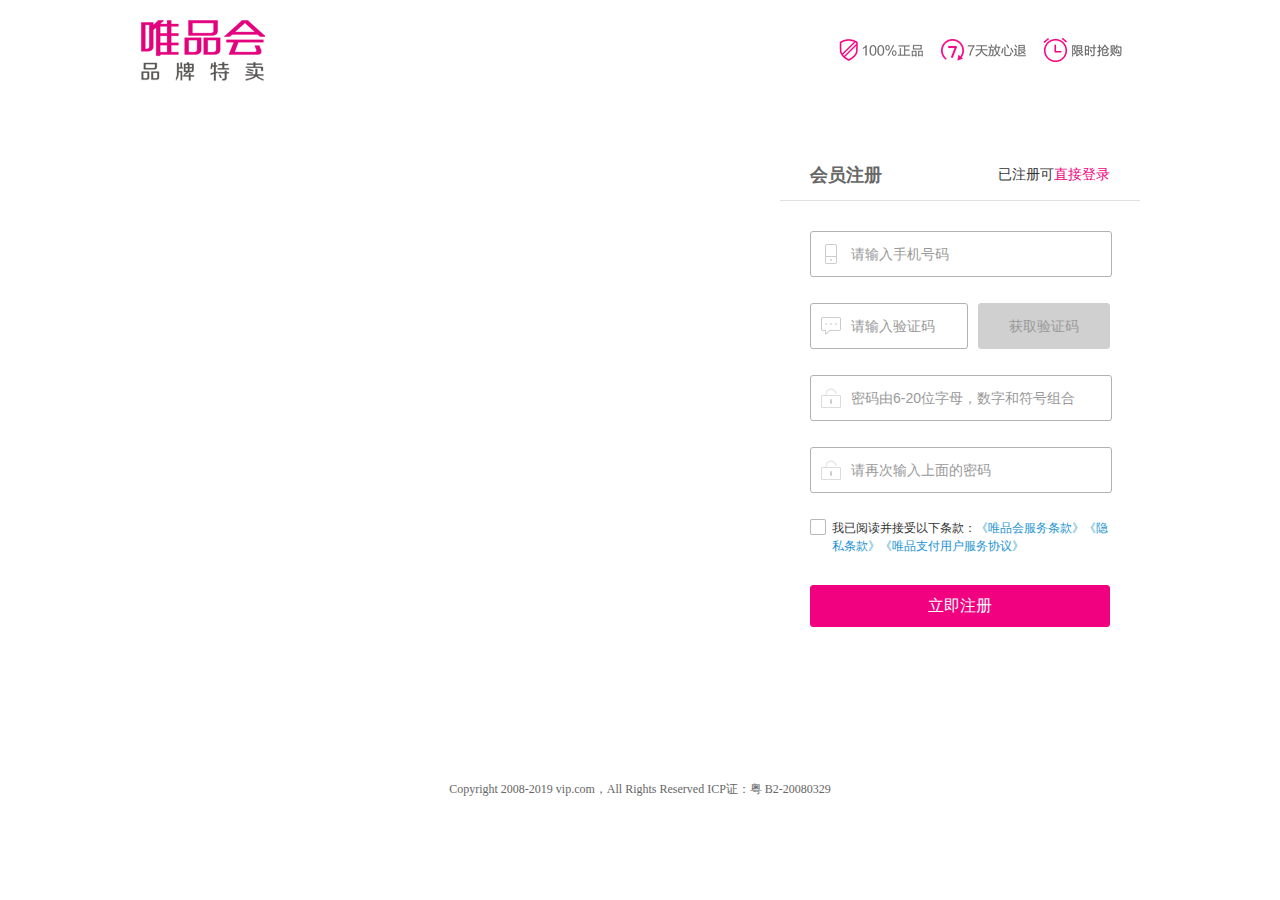
<file: xiangmu/zhuceyemian/index.html>
<!DOCTYPE html>
<html lang="zh-cmn-Hans">
<head>
    <title>唯品会网站注册</title>
<meta charset="UTF-8">
<meta http-equiv="content-type" content="text/html; charset=utf-8">
<meta http-equiv="X-UA-Compatible" content="IE=edge,chrome=1">
<meta name="renderer" content="webkit">
<!-- <link rel="dns-prefetch" href="//member-ssl.vipstatic.com"> -->
<link href="css/common-hash-a418db66.css" type="text/css" rel="stylesheet">
<link href="css/login-hash-0c50c3df.css" type="text/css" rel="stylesheet">
<script src="js/jquery-3.4.1.js"></script>
<script src="js/jquery-1.10.2-hash-33c5c148.js" type="text/javascript"></script>
<script src="js/core3.1.0-hash-d2d5c5c0.js" type="text/javascript"></script>
<script src="js/core-hash-e2377a6a.js" type="text/javascript"></script>
<script src="js/md5.js"></script>
<script type="text/javascript">
    var staticHost='https://user.vipstatic.com/passport';
    var domainHost='https://passport.vip.com';
    var imageHost='https://passport.vip.com/static';
    var ctx='';
    var abcType='';
</script>
</head>
<body class="regSingle  J-container">
<div class="c-header"
     passport_mars_sead_hover>
    <div class="c-header-inner">
        <div class="c-logo">
            <a class="c-logo-link"
               id="for-cascade-login-link"
               href="//www.vip.com">唯品会</a>
        </div>
        <div class="c-service"></div>
    </div>
</div>
    <div class="c-body  J-ads"
         data-adsid="ADSJ867S"
         data-bg="true"style="background-image: url("https://a.vpimg3.com/upload/flow/2020/01/03/115/15780229676413.jpg");">
        <div class="c-content  f-clearfix">
            <div class="c-register  f-right">
                <div class="c-register-header">
                    <div class="c-register-switch-login"
                          passport_mars_sead_hover>
                        已注册可<!--
                     --><a href="https://passport.vip.com/login?ff=125|2|1|1"
                           id="J_normal_loginlink"
                           class="u-text-highlight">直接登录</a>
                    </div>
                    <h3 class="c-register-title">会员注册</h3>
                </div>
                <div class="c-register-body">
                    <input type="hidden" name="vipc" value="" />
<div id="reg-form-wrapper">
    <div class="ui-tips-big ui-tips1 c-register-top-tips hidden">
        <i class="vipFont if-sigh">&#xe603;</i>
        <a href="javascript:;" role="button" class="close">&times;</a>
        <p class="info"><i class="vipFont if-sigh">&#xe603;</i><span class="info-msg"></span></p>
    </div>
    <form id="reg_mobile_form" action="/register" method="post" autocomplete="off" class="register-form">
        <div class="control-group  has-form-item-icon  clearfix">
            <div class="ui-form-item-group">
                <input type="text"
                       class="ui-input ipt-phone" id="J_mobile_name"
                       name="loginName"
                       placeholder="请输入手机号码"
                       passport_mars_sead_hover passport_mars_sead_input='mobileRegMobile'/>
                <span class="u-input-warning vipFont if-wrong">&#xe621;</span>
                <span class="u-input-success vipFont if-success">&#xe61e;</span>
                <span class="c-icon  c-icon-mobile  c-icon-form"></span>
            </div>
            <div class="u-input-tip"><span class="text"></span></div>
        </div>
        <div class="control-group" id="J_verify_code_mobile"></div>
        <div class="control-group  has-form-item-icon  clearfix">
            <div class="ui-form-item-group adjust-tip-icon">
                <input type="text"
                       id="J_mobile_code" class="ui-input ipt-verify-code"
                       name="pvcode"
                       placeholder="请输入验证码"
                       passport_mars_sead_hover passport_mars_sead_input='mobileRegMobileCode'/><!--
             --><a href="javascript:;"
                   role="button"
                   id="J_mobile_verifycode_btn" class="ui-btn-medium ui-btn-disable btn-verify-code"
                   passport_mars_sead_hover
                   tabIndex="-1">获取验证码</a>
                <span class="u-input-warning vipFont if-wrong">&#xe621;</span>
                <span class="u-input-success vipFont if-success">&#xe61e;</span>
                <span class="c-icon  c-icon-captcha  c-icon-form"></span>
            </div>
            <div class="u-input-tip"><span class="text"></span></div>
        </div>
        <div class="control-group  has-form-item-icon  clearfix">
            <div class="ui-form-item-group">
                <input type="password"
                       class="ui-input" id="J_mobile_pwd"
                       name="password"
                       maxlength="20"
                       placeholder="密码由6-20位字母，数字和符号组合"
                       passport_mars_sead_hover
                       passport_mars_sead_input='mobileRegPw'/>
                <span class="u-input-warning vipFont if-wrong">&#xe621;</span>
                <span class="u-input-success vipFont if-success">&#xe61e;</span>
                <span class="c-icon  c-icon-password  c-icon-form"></span>
            </div>
            <div class="u-input-tip">
                <span class="strength-indicator">
                    <span class="indicator-item-bg">
                        <span class="indicator-item"></span>
                    </span>
                    <span class="indicator-text text-weak">弱</span>
                    <span class="indicator-text text-medium">中</span>
                    <span class="indicator-text text-strong">强</span>
                </span><!--
             --><span class="text password-tip"></span>
            </div>
        </div>
        <div class="control-group  has-form-item-icon  clearfix">
            <div class="ui-form-item-group">
                <input type="password"
                       class="ui-input confirm-pwd" id="J_mobile_confirm_pwd"
                       name="confirmPassword"
                       maxlength="20"
                       placeholder="请再次输入上面的密码"
                       passport_mars_sead_hover
                       passport_mars_sead_input='mobileRegCPw'/>
                <span class="u-input-warning vipFont if-wrong">&#xe621;</span>
                <span class="u-input-success vipFont if-success">&#xe61e;</span>
                <span class="c-icon  c-icon-password  c-icon-form"></span>
            </div>
            <div class="u-input-tip"><span class="text"></span></div>
        </div>
        <div class="control-group clearfix">
            <div class="ui-form-item-group">
                <span class="ui-checkbox mr0">
                    <input type="checkbox" id="J_mobile_agree" name="agree" class="ui-checkbox-normal" value="1"><label for="J_mobile_agree" class="ui-checkbox-simulation"></label>
                </span>
                <label for="J_mobile_agree" class="u-provision-txt">我已阅读并接受以下条款：<a href="https://viva.vip.com/act/supportClause-pc?wapid=vivac_802" class="u-link" target="_blank" id="J_mobile_provision">《唯品会服务条款》</a><a href="https://viva.vip.com/act/supportPrivacy-pc?wapid=vivac_804" class="u-link" target="_blank">《隐私条款》</a><a href="https://i.vpal.com/clause.html" class="u-link" target="_blank">《唯品支付用户服务协议》</a></label>
            </div>
            <div class="u-input-tip"><span class="text"></span></div>
        </div>
        <div class="control-group mb30 clearfix">
            <a href="javascript:;" role="button" id="J_mobile_reg_button" class="ui-btn-large ui-btn-primary ui-btn-loading reg-form-btn form-submit" passport_mars_sead_hover>
                <span class="ui-btn-loading-before">立即注册</span>
                <span class="ui-btn-loading-after"><i class="ii-loading-gray-16x16"></i><span class="ui-btn-txt">处理中...</span></span>
            </a>
        </div>
    </form>
</div>
<script type="text/javascript">
    var isThirdLogin = false;
</script>
                </div>
            </div>
        </div>
	</div>
<div class="c-footer">
    <p class="c-copyright">Copyright 2008-2019 vip.com，All Rights Reserved ICP证：粤 B2-20080329</p>
</div>
<script type="text/html" id="J-dialog-guide-login">
    <h3 class="ui-dialog-tips  f-text-center">
        <span class="text">
            <span class="vipFont if-success">&#xe602;</span>注册成功！
        </span>
    </h3>
    <p>请在登录页面完成登录，即可开始愉快的购物之旅。</p>
</script>
    <script type="text/javascript">
            var errorMsg=[];
        var registerFormPageSourceType = 0;
        var registerFormMarsSeed = {
            // 手机注册
            '#J_mobile_name'            : '125|2|1|2',
            '#J_mobile_pwd'             : '125|2|1|5',
            '#J_mobile_confirm_pwd'     : '125|2|1|6',
            '#J_mobile_verifycode_btn'  : '125|2|1|7',
            '#J_mobile_code'            : '125|2|1|8',
            '#J_mobile_reg_button'      : '125|2|1|9',
            '#J_mobile_agree'           : '125|2|1|11',
            '#J_mobile_provision'       : 'ff=125|2|1|12',
            '#for-cascade-login-link'   : 'ff=125|2|1|14',
            '#mailbox_close'            : '125|2|2|16'
        };
       $(function() {
            $.Loader
                .advScript({
                    name: 'form',
                    url: '//member-ssl.vipstatic.com/js/public/passport/1/register-hash-728319ba.js'
                },{
                    name: 'mars',
                    url: '//3rd.vipstatic.com/mars/mars.js'
                },{
                    name: 'captcha',
                    url: '//captcha.vip.com/getbootstrap'
                },{
                    name: 'captchaInit',
                    def: function () {
                        if(window.VipSecureCode){
                            var initOpt = {
                                parseJSON: $.parseJSON,
                                stringifyJSON: $.stringifyJSON
                            };
                            /*global VipSecureCode*/
                            VipSecureCode.init(initOpt);
                        }
                    },
                    requires: ['captcha']
                });
        });
        window.VTM = {
            sessionUser: {
                id: $.Cookie.get('VipRUID'),
                name: $.Cookie.get('VipRNAME')
            },
            pageId: 102
        };
        (function() {
            var _script = document.createElement( "script" );
            _script.src = "https://ms.vipstatic.com/vtm/vtm_config_res/prod/vtm.js" +
                                ( window.location.href.indexOf( "preview=1" ) != -1 ? "?preview=1" : "" );
            document.body.appendChild( _script );
        } )();
    </script>
    <noscript><img src="other/n" height="1" width="1" border="0" alt="" /></noscript>
</body>
</html>
</file>
<file: xiangmu/zhuceyemian/css/common-hash-a418db66.css>
article,aside,details,figcaption,figure,footer,header,hgroup,main,nav,section,summary{display:block}blockquote,body,button,code,dd,div,dl,dt,fieldset,figure,form,h1,h2,h3,h4,h5,h6,input,legend,li,ol,p,pre,td,textarea,th,ul{margin:0;padding:0}fieldset,img{border:0 none}a,img{vertical-align:top}a{background:0 0;-webkit-tap-highlight-color:rgba(255,255,255,0)}a:active,a:hover{outline:0 none}a,a:hover{text-decoration:none}:focus{outline:0 none}address,caption,cite,code,dfn,em,optgroup,th,var{font-style:normal;font-weight:400}h1,h2,h3,h4,h5,h6{font-size:100%}abbr,acronym{border:0 none;font-variant:normal}button,input,optgroup,option,select,textarea{font-family:inherit;font-size:100%;font-style:inherit;font-weight:inherit}button,code,input,kbd,samp,select,textarea,tt{font-size:100%}li,ol,ul{list-style:none}table{border-collapse:collapse;border-spacing:0}sub,sup{font-size:100%;vertical-align:baseline}blockquote,q{quotes:none}blockquote:after,blockquote:before,q:after,q:before{content:''}button,html input[type=button],input[type=reset],input[type=submit]{-webkit-appearance:button;cursor:pointer}button[disabled],html input[disabled]{cursor:not-allowed}button{overflow:visible}em,i{font-style:normal}.f-left{float:left}.f-right{float:right}.f-clearfix{zoom:1}.f-clearfix:after,.f-clearfix:before{display:table;content:' '}.f-clearfix:after{clear:both}html .f-hide{display:none}.f-text-left{text-align:left}.f-text-right{text-align:right}.f-text-center{text-align:center}body{font:12px/1.5 tahoma,arial,Hiragino Sans GB,WenQuanYi Micro Hei,\5FAE\8F6F\96C5\9ED1,\5B8B\4F53,sans-serif;color:#333;-webkit-font-smoothing:antialiased;min-width:1000px}a{color:#333}a:hover{color:#f10180}.vipFontStrat{color:red}@font-face{font-family:vipFont;src:url(../other/vipFont.eot);src:url(../other/vipFont.eot?#iefix) format('embedded-opentype'),url(../other/vipFont.svg) format('svg'),url(../other/vipFont.woff) format('woff'),url(../other/vipFont.ttf) format('truetype');font-weight:400;font-style:normal}.vipFont{font-family:vipFont;speak:none;font-style:normal;font-weight:400;font-variant:normal;text-transform:none;font-size:16px;-webkit-font-smoothing:antialiased;-moz-osx-font-smoothing:grayscale}.if-size-30{font-size:30px}.if-size-32{font-size:32px}.if-size-48{font-size:48px}.ii-loading,.ii-loading-gray-16x16,.ii-loading-gray-24x24,.ii-loading-gray-32x32,.ii-loading-pink-16x16,.ii-loading-pink-24x24,.ii-loading-pink-32x32{display:inline-block;vertical-align:top;background-repeat:no-repeat;overflow:hidden}.ii-loading,.ii-loading-gray-16x16{width:16px;height:16px;background-image:url(../images/ui-loading-gray-16x16.gif)}.ii-loading-gray-24x24{width:24px;height:24px;background-image:url(../images/ui-loading-gray-24x24.gif)}.ii-loading-gray-32x32{width:32px;height:32px;background-image:url(../images/ui-loading-gray-32x32.gif)}.ii-loading-pink-16x16{width:16px;height:16px;background-image:url(../images/ui-loading-pink-16x16.gif)}.ii-loading-pink-24x24{width:24px;height:24px;background-image:url(../images/ui-loading-pink-24x24.gif)}.ii-loading-pink-32x32{width:32px;height:32px;background-image:url(../images/ui-loading-pink-32x32.gif)}@media only screen and (-webkit-min-device-pixel-ratio:2),only screen and (-moz-min-device-pixel-ratio:2),only screen and (-o-min-device-pixel-ratio:2/1),only screen and (min-device-pixel-ratio:2){.ii-loading,.ii-loading-gray-16x16{background-image:url(../images/ui-loading-gray-32x32.gif);background-size:16px 16px}.ii-loading-pink,.ii-loading-pink-16x16{background-image:url(../images/ui-loading-pink-32x32.gif);background-size:16px 16px}}[type=button]::-moz-focus-inner,button::-moz-focus-inner{margin:0;padding:0;border:none}a{outline:0}.ui-btn-big,.ui-btn-large,.ui-btn-medium,.ui-btn-mini,.ui-btn-nor,.ui-btn-small{display:inline-block;border-radius:3px;text-decoration:none;text-align:center;vertical-align:top;-webkit-transition:.3s;transition:.3s;cursor:pointer;*white-space:nowrap;_overflow-y:hidden}button.ui-btn-big,button.ui-btn-large,button.ui-btn-medium,button.ui-btn-mini,button.ui-btn-nor,button.ui-btn-small{overflow:visible;cursor:pointer;outline:0;*line-height:normal}.ui-btn-big:hover,.ui-btn-large:hover,.ui-btn-medium:hover,.ui-btn-mini:hover,.ui-btn-nor:hover,.ui-btn-small:hover{text-decoration:none}.ui-btn-left-icon{vertical-align:top;margin-right:6px}.ui-btn-right-icon{vertical-align:top;margin-left:6px}.ui-btn-big,.ui-btn-large{min-width:72px;_width:72px;padding:0 35px;font:18px/44px tahoma,arial,Hiragino Sans GB,WenQuanYi Micro Hei,'\5FAE\8F6F\96C5\9ED1','\5B8B\4F53',sans-serif;_line-height:48px;height:44px}button.ui-btn-big,button.ui-btn-large{height:46px}button.ui-btn-big .ui-btn-loading-after,button.ui-btn-large .ui-btn-loading-after{*margin-top:-30px}.ui-btn-big .ui-btn-loading-after,.ui-btn-large .ui-btn-loading-after{margin-top:-44px;line-height:44px;height:44px}.ui-btn-big .if-shopping-bag,.ui-btn-large .if-shopping-bag{font-size:22px}.ui-btn-big .if-card,.ui-btn-large .if-card{font-size:20px}.ui-btn-big .ii-loading,.ui-btn-big .ii-loading-gray-16x16,.ui-btn-large .ii-loading,.ui-btn-large .ii-loading-gray-16x16{margin-top:14px}.ui-btn-big .ii-loading-gray-24x24,.ui-btn-large .ii-loading-gray-24x24{margin-top:10px}.ui-btn-medium,.ui-btn-nor{min-width:60px;_width:60px;padding:0 19px;font:15px/30px tahoma,arial,Hiragino Sans GB,WenQuanYi Micro Hei,'\5FAE\8F6F\96C5\9ED1','\5B8B\4F53',sans-serif;_line-height:32px;height:30px}button.ui-btn-medium,button.ui-btn-nor{height:32px}button.ui-btn-medium .ui-btn-loading-after,button.ui-btn-nor .ui-btn-loading-after{*margin-top:-25px}.ui-btn-medium .ui-btn-loading-after,.ui-btn-nor .ui-btn-loading-after{margin-top:-30px;line-height:30px;height:30px}.ui-btn-medium .vipFont,.ui-btn-nor .vipFont{font-size:15px}.ui-btn-medium .ii-loading,.ui-btn-medium .ii-loading-gray-16x16,.ui-btn-nor .ii-loading,.ui-btn-nor .ii-loading-gray-16x16{margin-top:7px}.ui-btn-medium .ii-loading-gray-24x24,.ui-btn-nor .ii-loading-gray-24x24{margin-top:3px}.ui-btn-small{min-width:48px;_width:48px;padding:0 11px;font:12px/22px tahoma,arial,Hiragino Sans GB,WenQuanYi Micro Hei,'\5FAE\8F6F\96C5\9ED1','\5B8B\4F53',sans-serif;_line-height:24px;height:22px}button.ui-btn-small{height:24px}button.ui-btn-small .ui-btn-loading-after{*margin-top:-20px}.ui-btn-small .ui-btn-loading-after{margin-top:-22px;line-height:22px;height:22px}.ui-btn-small .ii-loading,.ui-btn-small .ii-loading-gray-16x16{margin-top:3px}.ui-btn-mini{min-width:24px;_width:24px;padding:0 5px;font:12px/20px tahoma,arial,Hiragino Sans GB,WenQuanYi Micro Hei,'\5FAE\8F6F\96C5\9ED1','\5B8B\4F53',sans-serif;_line-height:22px;height:20px}button.ui-btn-mini{height:22px}.ui-btn-mini .ui-btn-loading-after{margin-top:-20px;line-height:20px;height:20px}.ui-btn-mini .ii-loading,.ui-btn-mini .ii-loading-gray-16x16{margin-top:2px}.ui-btn-primary,.ui-btn1{background-color:#f10180;border:1px solid #f10180}.ui-btn-primary,.ui-btn-primary:active,.ui-btn-primary:hover,.ui-btn1,.ui-btn1:active,.ui-btn1:hover{color:#fff}.ui-btn-primary:hover,.ui-btn1:hover{background-color:#f43499;border-color:#f43499}.ui-btn-primary:active,.ui-btn1:active{background-color:#d80173;border-color:#d80173}.ui-btn-secondary,.ui-btn2{background-color:#fcedf2;border:1px solid #ffbee0}.ui-btn-secondary,.ui-btn-secondary:active,.ui-btn-secondary:hover,.ui-btn2,.ui-btn2:active,.ui-btn2:hover{color:#e00078}.ui-btn-secondary:hover,.ui-btn2:hover{background-color:#fbf5f7}.ui-btn-secondary:active,.ui-btn2:active{background-color:#fcdee8}.ui-btn-default,.ui-btn3{background-color:#fafafa;border:1px solid #c2c2c2}.ui-btn-default,.ui-btn-default:active,.ui-btn-default:hover,.ui-btn3,.ui-btn3:active,.ui-btn3:hover{color:#333}.ui-btn-default:hover,.ui-btn3:hover{background-color:#fff}.ui-btn-default:active,.ui-btn3:active{background-color:#f0f0f0}.ui-btn-home{background-color:#e9ae46;border:1px solid #e9ae46}.ui-btn-home,.ui-btn-home:active,.ui-btn-home:hover{color:#fff}.ui-btn-home:hover{background-color:#f2ba55;border-color:#f2ba55}.ui-btn-home:active{background-color:#e0a63d;border-color:#e0a63d}.ui-btn-beauty{background-color:#eb437a;border:1px solid #eb437a}.ui-btn-beauty,.ui-btn-beauty:active,.ui-btn-beauty:hover{color:#fff}.ui-btn-beauty:hover{background-color:#f45293;border-color:#f45293}.ui-btn-beauty:active{background-color:#d42d6d;border-color:#d42d6d}.ui-btn-kid{background-color:#32c7c0;border:1px solid #32c7c0}.ui-btn-kid,.ui-btn-kid:active,.ui-btn-kid:hover{color:#fff}.ui-btn-kid:hover{background-color:#42cdc7;border-color:#42cdc7}.ui-btn-kid:active{background-color:#28bcb3;border-color:#28bcb3}.ui-btn-float{background-color:#4c4c4c;background:rgba(0,0,0,.7);filter:progid:DXImageTransform.Microsoft.gradient(startcolorstr=#b2000000, endcolorstr=#b2000000)}.ui-btn-float,.ui-btn-float:active,.ui-btn-float:hover{color:#fff}.ui-btn-float:hover{background-color:#191919;background:rgba(0,0,0,.9);filter:progid:DXImageTransform.Microsoft.gradient(startcolorstr=#e5000000, endcolorstr=#e5000000)}.ui-btn-float:active{background:#000;-webkit-filter:none;filter:none}:root .ui-btn-float,:root .ui-btn-float:hover{-webkit-filter:none;filter:none}.ui-btn-disable,.ui-btn-disable:active,.ui-btn-disable:hover,.z-ui-btn-loading,.z-ui-btn-loading:active,.z-ui-btn-loading:hover{border:1px solid #d0d0d0;color:#999;background:#d0d0d0;cursor:not-allowed}.ui-btn-loading,button.ui-btn-loading{padding:0;overflow:hidden}.z-ui-btn-loading{-webkit-transition:none;transition:none}.z-ui-btn-loading .ui-btn-loading-before{-webkit-animation:ani-ui-loading-hide .6s;animation:ani-ui-loading-hide .6s}.z-ui-btn-loading .ui-btn-loading-after{position:relative;display:block;-webkit-animation:ani-ui-loading-show .8s;animation:ani-ui-loading-show .8s}.ui-btn-loading-before{display:inline-block}.ui-btn-loading-after{display:none;background-color:#d0d0d0}.ui-btn-txt{display:inline-block;vertical-align:top;margin-left:6px}.ui-btn-fav{display:inline-block;width:66px;line-height:22px;_line-height:25px;height:22px;border-radius:11px;font-size:12px;background-color:#f2f2f2;text-align:center;overflow:hidden;-webkit-transform:translateZ(0);transform:translateZ(0);vertical-align:top}.ui-btn-fav a{-webkit-transition:.3s;transition:.3s}.ui-btn-fav a .vipFont{font-size:13px;margin-right:4px;vertical-align:1px}.ui-btn-fav-like{display:block;color:#f32b80}.ui-btn-fav-like:hover{background-color:#f32b80;color:#fff}.ui-btn-fav-cancel{display:none}.ui-btn-fav-cancel span{color:#f32b80;display:block}.z-fav-liked-leave .ui-btn-fav-cancel:hover{_zoom:1}.z-fav-liked-leave .ui-btn-fav-cancel:hover .liked{display:none}.z-fav-liked .ui-btn-fav-like{display:none}.z-fav-liked .ui-btn-fav-cancel{display:block}.ui-btn-fav-simple{display:inline-block;position:relative;width:16px;height:16px;line-height:1;_overflow:hidden;vertical-align:top}.ui-btn-fav-simple .icon{display:none;font-size:15px;cursor:pointer;vertical-align:top}.ui-btn-fav-simple .ui-icon-like{display:inline-block;color:#f785c2}.ui-btn-fav-simple .ui-icon-like:hover{color:#f10280;-webkit-animation:ani-ui-fav-simple-hover 1.5s infinite;animation:ani-ui-fav-simple-hover 1.5s infinite}.ui-btn-fav-simple:hover{_overflow:visible;color:#333}.ui-btn-fav-simple:hover .ui-fav-tips-wrap{display:block}.ui-btn-fav-simple:hover .ui-fav-tips-wrap .like{display:block}.ui-fav-tips-wrap{position:absolute;display:none;left:50%;top:13px;*top:21px}.ui-fav-tips-wrap .ui-tooltips{position:relative;_width:80px;_text-align:center;left:-50%;white-space:nowrap;visibility:visible;opacity:1}.ui-fav-tips-wrap .ui-tooltips .text{display:none}.z-fav-simple-liked .ui-icon-like{display:none}.z-fav-simple-liked .ui-icon-liked{color:#f10180;display:inline-block}.z-fav-simple-liked .ui-icon-liked:hover{-webkit-animation:ani-ui-fav-simple-hover 1.5s infinite;animation:ani-ui-fav-simple-hover 1.5s infinite}.z-fav-simple-liked:hover .ui-tooltips .text{display:none}.z-fav-simple-liked:hover .ui-tooltips .liked{display:block}.z-fav-simple-liked-leave .ui-icon-liked:hover{-webkit-animation:ani-ui-fav-simple-cancel .2s infinite;animation:ani-ui-fav-simple-cancel .2s infinite}.z-fav-simple-liked-leave:hover .ui-tooltips .text{display:none}.z-fav-simple-liked-leave:hover .ui-tooltips .cancel{display:block}.z-fav-simple-cancel-leave:hover .ui-tooltips .text{display:none}.z-fav-simple-cancel-leave:hover .ui-tooltips .canceled{display:block}.ani-like-FadeIn .icon{-webkit-animation:ani-ui-fav-simple-fadeIn 1s!important;animation:ani-ui-fav-simple-fadeIn 1s!important}.ani-like-FadeOut .icon{-webkit-animation:ani-ui-fav-simple-fadeout 1s!important;animation:ani-ui-fav-simple-fadeout 1s!important}@-webkit-keyframes ani-ui-loading-show{0%{-webkit-transform:translate(0,-100%);transform:translate(0,-100%)}100%{-webkit-transform:translate(0,0);transform:translate(0,0)}}@keyframes ani-ui-loading-show{0%{-webkit-transform:translate(0,-100%);transform:translate(0,-100%)}100%{-webkit-transform:translate(0,0);transform:translate(0,0)}}@-webkit-keyframes ani-ui-loading-hide{0%{-webkit-transform:translate(0,0);transform:translate(0,0)}100%{-webkit-transform:translate(0,100%);transform:translate(0,100%)}}@keyframes ani-ui-loading-hide{0%{-webkit-transform:translate(0,0);transform:translate(0,0)}100%{-webkit-transform:translate(0,100%);transform:translate(0,100%)}}@-webkit-keyframes ani-ui-fav-simple-hover{25%,75%{-webkit-transform:scale(1.1);transform:scale(1.1)}50%{-webkit-transform:scale(.9);transform:scale(.9)}}@keyframes ani-ui-fav-simple-hover{25%,75%{-webkit-transform:scale(1.1);transform:scale(1.1)}50%{-webkit-transform:scale(.9);transform:scale(.9)}}@-webkit-keyframes ani-ui-fav-simple-fadeIn{0%{-webkit-transform:scale(2);transform:scale(2);opacity:0;filter:alpha(opacity=0)}100%{-webkit-transform:scale(1);transform:scale(1);opacity:1;filter:alpha(opacity=100)}}@keyframes ani-ui-fav-simple-fadeIn{0%{-webkit-transform:scale(2);transform:scale(2);opacity:0;filter:alpha(opacity=0)}100%{-webkit-transform:scale(1);transform:scale(1);opacity:1;filter:alpha(opacity=100)}}@-webkit-keyframes ani-ui-fav-simple-fadeout{100%{-webkit-transform:scale(2);transform:scale(2);opacity:0;filter:alpha(opacity=0)}}@keyframes ani-ui-fav-simple-fadeout{100%{-webkit-transform:scale(2);transform:scale(2);opacity:0;filter:alpha(opacity=0)}}@-webkit-keyframes ani-ui-fav-simple-cancel{25%{-webkit-transform:rotate(7deg);transform:rotate(7deg)}75%{-webkit-transform:rotate(-7deg);transform:rotate(-7deg)}}@keyframes ani-ui-fav-simple-cancel{25%{-webkit-transform:rotate(7deg);transform:rotate(7deg)}75%{-webkit-transform:rotate(-7deg);transform:rotate(-7deg)}}.ui-tips-big .close,.ui-tips-nor .close{position:absolute;right:0;top:0;padding:3px 6px;font:14px/1 arial}.ui-tips-big .close,.ui-tips-big .close:hover,.ui-tips-nor .close,.ui-tips-nor .close:hover{color:#a6a5a5;text-decoration:none}.ui-tips-big{position:relative;padding:4px 0 4px 40px;border-radius:2px;zoom:1;font-family:tahoma,arial,Hiragino Sans GB,WenQuanYi Micro Hei,'\5FAE\8F6F\96C5\9ED1','\5B8B\4F53',sans-serif}.ui-tips-big .title{line-height:24px;font-size:16px;color:#424141;font-weight:400}.ui-tips-big .info{line-height:20px;font-size:12px;color:#2a2a2a}.ui-tips-big i{position:absolute;left:14px;top:9px;line-height:1}.ui-tips-nor{position:relative;padding-left:15px;line-height:30px;border-radius:2px;zoom:1;font-family:tahoma,arial,Hiragino Sans GB,WenQuanYi Micro Hei,'\5FAE\8F6F\96C5\9ED1','\5B8B\4F53',sans-serif}.ui-tips-nor .info{font-size:14px;color:#2a2a2a}.ui-tips-nor i{margin-right:13px;vertical-align:top}.ui-tips1{background-color:#fffbf3;border:1px solid #f8dcb0}.if-sigh{color:#f9a123}.ui-tips2{background-color:#dff1f8;border:1px solid #b4e1f3}.if-info{color:#249fdf}.ui-tips3{background-color:#dff2d9;border:1px solid #c1e0af}.if-success,.if-sucess{color:#47b85c}.ui-tips4{background-color:#f4e5e5;border:1px solid #ebced0}.if-wrong{color:#f64a4a}.if-query{color:#2689f8}.ui-tips-pop .bottom,.ui-tips-pop .bottom1{left:50%;margin-left:-7px}.ui-tips-pop .top,.ui-tips-pop .top1{left:50%;margin-left:-7px}.ui-tips-pop .left,.ui-tips-pop .left1{top:50%;margin-top:-7px}.ui-tips-pop .right,.ui-tips-pop .right1{top:50%;margin-top:-7px}.ui-tips-pop,.ui-tooltips{position:absolute;max-width:800px;border:1px solid #dbdada;border-radius:2px;box-shadow:0 0 3px rgba(0,0,0,.1);font:12px/18px tahoma,arial,Hiragino Sans GB,WenQuanYi Micro Hei,'\5FAE\8F6F\96C5\9ED1','\5B8B\4F53',sans-serif;color:#4d4d4d;z-index:50}.ui-tips-pop .arrow,.ui-tooltips .arrow{position:absolute;width:14px;text-align:left;height:14px;*overflow:hidden;font:400 12px/14px \5B8B\4F53,Hiragino Sans GB;_line-height:16px;color:#fff}.ui-tips-pop .bottom{color:#dbdada;bottom:-6px;text-shadow:0 0 4px rgba(0,0,0,.15)}:root .ui-tips-pop .bottom{bottom:-7px \9}.ui-tips-pop .bottom1{bottom:-5px}:root .ui-tips-pop .bottom1{bottom:-6px \9}.ui-tips-pop .top{color:#dbdada;top:-5px;text-shadow:0 0 4px rgba(0,0,0,.15)}:root .ui-tips-pop .top{top:-4px \9}.ui-tips-pop .top1{top:-4px}:root .ui-tips-pop .top1{top:-3px \9}.ui-tips-pop .left{color:#dbdada;left:-4px;text-shadow:0 0 4px rgba(0,0,0,.15)}.ui-tips-pop .left1{left:-3px}.ui-tips-pop .right{color:#dbdada;right:-7px;text-shadow:0 0 4px rgba(0,0,0,.15)}.ui-tips-pop .right1{right:-6px}.ui-tips-pop .close{float:right;padding:3px 6px;font:14px/1 arial}.ui-tips-pop .close,.ui-tips-pop .close:hover{color:#a6a5a5;text-decoration:none}.ui-tips-pop .cnt{position:relative;background-color:#fff;padding:7px 15px;*zoom:1;*display:inline}.ui-tooltips-top-arrow,.ui-tooltips-top-left-arrow,.ui-tooltips-top-right-arrow{-webkit-transform:translateY(10px);-ms-transform:translateY(10px);transform:translateY(10px)}.ui-tooltips-top-arrow .ui-tooltips-arrow,.ui-tooltips-top-left-arrow .ui-tooltips-arrow,.ui-tooltips-top-right-arrow .ui-tooltips-arrow{left:0;top:-11px;width:100%;height:10px}.ui-tooltips-top-arrow .arrow,.ui-tooltips-top-left-arrow .arrow,.ui-tooltips-top-right-arrow .arrow{margin-left:-7px;bottom:-11px}.ui-tooltips-top-arrow .arrow-out,.ui-tooltips-top-left-arrow .arrow-out,.ui-tooltips-top-right-arrow .arrow-out{margin-left:-7px;bottom:-10px}.ui-tooltips-right-arrow,.ui-tooltips-right-bottom-arrow,.ui-tooltips-right-top-arrow{-webkit-transform:translateX(-10px);-ms-transform:translateX(-10px);transform:translateX(-10px)}.ui-tooltips-right-arrow .ui-tooltips-arrow,.ui-tooltips-right-bottom-arrow .ui-tooltips-arrow,.ui-tooltips-right-top-arrow .ui-tooltips-arrow{top:0;right:-11px;width:10px;height:100%}.ui-tooltips-right-arrow .arrow,.ui-tooltips-right-bottom-arrow .arrow,.ui-tooltips-right-top-arrow .arrow{margin-top:-7px;left:-9px}.ui-tooltips-right-arrow .arrow-out,.ui-tooltips-right-bottom-arrow .arrow-out,.ui-tooltips-right-top-arrow .arrow-out{margin-top:-7px;left:-8px}.ui-tooltips-bottom-arrow,.ui-tooltips-bottom-left-arrow,.ui-tooltips-bottom-right-arrow{-webkit-transform:translateY(-10px);-ms-transform:translateY(-10px);transform:translateY(-10px)}.ui-tooltips-bottom-arrow .ui-tooltips-arrow,.ui-tooltips-bottom-left-arrow .ui-tooltips-arrow,.ui-tooltips-bottom-right-arrow .ui-tooltips-arrow{left:0;bottom:-11px;width:100%;height:10px}.ui-tooltips-bottom-arrow .arrow,.ui-tooltips-bottom-left-arrow .arrow,.ui-tooltips-bottom-right-arrow .arrow{margin-left:-7px;top:-10px}:root .ui-tooltips-bottom-arrow .arrow,:root .ui-tooltips-bottom-left-arrow .arrow,:root .ui-tooltips-bottom-right-arrow .arrow{top:-9px\9}.ui-tooltips-bottom-arrow .arrow-out,.ui-tooltips-bottom-left-arrow .arrow-out,.ui-tooltips-bottom-right-arrow .arrow-out{margin-left:-7px;top:-9px}:root .ui-tooltips-bottom-arrow .arrow-out,:root .ui-tooltips-bottom-left-arrow .arrow-out,:root .ui-tooltips-bottom-right-arrow .arrow-out{top:-8px\9}.ui-tooltips-left-arrow,.ui-tooltips-left-bottom-arrow,.ui-tooltips-left-top-arrow{-webkit-transform:translateX(10px);-ms-transform:translateX(10px);transform:translateX(10px)}.ui-tooltips-left-arrow .ui-tooltips-arrow,.ui-tooltips-left-bottom-arrow .ui-tooltips-arrow,.ui-tooltips-left-top-arrow .ui-tooltips-arrow{top:0;left:-11px;width:10px;height:100%}.ui-tooltips-left-arrow .arrow,.ui-tooltips-left-bottom-arrow .arrow,.ui-tooltips-left-top-arrow .arrow{margin-top:-7px;right:-12px}.ui-tooltips-left-arrow .arrow-out,.ui-tooltips-left-bottom-arrow .arrow-out,.ui-tooltips-left-top-arrow .arrow-out{margin-top:-7px;right:-11px}.ui-tooltips{visibility:hidden;opacity:0;-webkit-transition:-webkit-transform ease-out .15s,opacity ease-out .15s;transition:transform ease-out .15s,opacity ease-out .15s}.ui-tooltips-close{position:absolute;z-index:10;right:6px;top:6px;font-size:10px;width:16px;line-height:16px;text-align:center;color:#999}@media screen and (-webkit-min-device-pixel-ratio:0){.ui-tooltips-close{-webkit-transform:scale(.83);-ms-transform:scale(.83);transform:scale(.83);-webkit-transform-origin:right top;-ms-transform-origin:right top;transform-origin:right top}}.ui-tooltips-close:hover{color:#666}.ui-tooltips-content{position:relative;background-color:#fff;padding:6px 15px}.ui-tooltips-msg{padding-left:26px}.ui-tooltips-msg .vipFont{display:inline-block;width:26px;margin-left:-26px;text-align:left;vertical-align:top}.ui-tooltips-handle .ui-tooltips-content{padding:20px 25px}.ui-tooltips-command{margin-top:12px;text-align:center;_padding-left:10px}.ui-tooltips-command a,.ui-tooltips-command button{margin:0 5px;_margin:0 10px 0 0}.ui-tooltips-arrow{position:absolute}.ui-tooltips-arrow .arrow-out{color:#dbdada;text-shadow:0 0 4px rgba(0,0,0,.15)}.ui-tooltips-top-arrow .arrow,.ui-tooltips-top-arrow .arrow-out{left:50%}.ui-tooltips-top-left-arrow .arrow,.ui-tooltips-top-left-arrow .arrow-out{left:25%}.ui-tooltips-top-right-arrow .arrow,.ui-tooltips-top-right-arrow .arrow-out{left:75%}.ui-tooltips-right-arrow .arrow,.ui-tooltips-right-arrow .arrow-out{top:50%}.ui-tooltips-right-top-arrow .arrow,.ui-tooltips-right-top-arrow .arrow-out{top:25%}.ui-tooltips-right-bottom-arrow .arrow,.ui-tooltips-right-bottom-arrow .arrow-out{top:75%}.ui-tooltips-bottom-arrow .arrow,.ui-tooltips-bottom-arrow .arrow-out{left:50%}.ui-tooltips-bottom-left-arrow .arrow,.ui-tooltips-bottom-left-arrow .arrow-out{left:25%}.ui-tooltips-bottom-right-arrow .arrow,.ui-tooltips-bottom-right-arrow .arrow-out{left:75%}.ui-tooltips-left-arrow .arrow,.ui-tooltips-left-arrow .arrow-out{top:50%}.ui-tooltips-left-top-arrow .arrow,.ui-tooltips-left-top-arrow .arrow-out{top:25%}.ui-tooltips-left-bottom-arrow .arrow,.ui-tooltips-left-bottom-arrow .arrow-out{top:75%}.ui-tooltips-warning{border-color:#f8dbb1;box-shadow:none}.ui-tooltips-warning .ui-tooltips-content{background-color:#fffaf3}.ui-tooltips-warning .arrow{text-shadow:none;color:#fffaf3}.ui-tooltips-warning .arrow-out{color:#f8dbb1}.ui-tooltips-info{border-color:#91daf2;box-shadow:none}.ui-tooltips-info .ui-tooltips-content{background-color:#e7f9ff}.ui-tooltips-info .arrow{text-shadow:none;color:#e7f9ff}.ui-tooltips-info .arrow-out{color:#91daf2}.z-ui-tooltips-in,.z-ui-tooltips-in .ui-tooltips{visibility:visible;-webkit-transform:translate(0,0);-ms-transform:translate(0,0);transform:translate(0,0);opacity:1;-webkit-transition-duration:.25s;transition-duration:.25s}.z-ui-tooltips-out{opacity:0}.z-ui-tooltips-out .ui-tooltips{visibility:hidden;opacity:0}:root .z-ui-tooltips-out .ui-tooltips{visibility:visible}.ui-paging{font:12px/32px tahoma,arial,Hiragino Sans GB,WenQuanYi Micro Hei,'\5FAE\8F6F\96C5\9ED1','\5B8B\4F53',sans-serif;_zoom:1}.ui-paging .total{display:inline-block;font-size:14px;color:#424141;padding-right:8px}.ui-paging .focus{color:#e0468d;font-style:normal}.ui-paging .ellipsis{margin-left:12px;margin-right:13px}.ui-paging a{display:inline-block;min-width:18px;_width:18px;padding:0 6px;line-height:30px;border:1px solid #b8b8b8;background-color:#fff;margin-left:2px;margin-right:3px;border-radius:2px;color:#848585;white-space:nowrap;-webkit-transition:.3s ease-out;transition:.3s ease-out;text-align:center}.ui-paging a:hover{color:#de3083;background-color:#fef9fb;border-color:#f995c5}.ui-paging a:active{background-color:#ffe0ed;color:#de3083;border-color:#f778b5}.ui-paging a.z-current{background-color:#f22a80;color:#fff;border-color:#cd2a78}.ui-paging a.z-disable,.ui-paging a.z-disable:active,.ui-paging a.z-disable:hover{background-color:#fafafa;color:#d1d1d1;border-color:#dbdbdb;cursor:not-allowed}.ui-paging a.next{width:70px}.ui-paging a.next .vipFont{margin-right:-7px}.ui-paging-mini{line-height:24px}.ui-paging-mini a{padding:0 2px;min-width:18px;_width:18px;line-height:22px}.ui-paging-mini .next{width:62px}.ui-paging-btn{display:inline-block;width:30px;height:50px;background-color:#000;background:rgba(0,0,0,.2);filter:alpha(opacity=20);border-radius:2px;text-align:center;overflow:hidden;-webkit-transition:.3s ease-out;transition:.3s ease-out}.ui-paging-btn:hover{background:rgba(0,0,0,.35);filter:alpha(opacity=35)}.ui-paging-btn:active{background:rgba(0,0,0,.45);filter:alpha(opacity=45)}.ui-paging-btn .vipFont{color:#fff;font-size:21px;line-height:50px}:root .ui-paging-btn,:root .ui-paging-btn:active,:root .ui-paging-btn:hover{-webkit-filter:none;filter:none}.z-ui-paging-btn-disable{cursor:not-allowed}.z-ui-paging-btn-disable .vipFont{color:#c7c7c7}.z-ui-paging-btn-disable,.z-ui-paging-btn-disable:active,.z-ui-paging-btn-disable:hover{background:rgba(0,0,0,.1);filter:alpha(opacity=10)}.ui-paging-icon-btn{font-size:21px;color:grey}.ui-paging-icon-btn:hover{color:#4c4c4c}.ui-paging-icon-btn:active{color:#333}.z-ui-paging-icon-btn-disable{cursor:not-allowed}.z-ui-paging-icon-btn-disable,.z-ui-paging-icon-btn-disable:active,.z-ui-paging-icon-btn-disable:hover{color:#ccc}.ui-window-mask{display:none;position:fixed;_position:absolute;z-index:1000;width:100%;height:100%;left:0;top:0;background:rgba(0,0,0,.7);filter:progid:DXImageTransform.Microsoft.gradient(startcolorstr=#B2000000, endcolorstr=#B2000000)}:root .ui-window-mask{-webkit-filter:none;filter:none}.ui-dialog{display:none;position:fixed;_position:absolute;z-index:1001;padding:5px;color:#666;background-color:#bfbfbf;background:rgba(255,255,255,.5);box-shadow:0 1px 6px rgba(0,0,0,.5);visibility:hidden;-webkit-transform:translateY(15px);-ms-transform:translateY(15px);transform:translateY(15px);opacity:0;-webkit-transition:-webkit-transform ease-out .35s,opacity ease-out .35s;transition:transform ease-out .35s,opacity ease-out .35s;font-family:tahoma,arial,Hiragino Sans GB,WenQuanYi Micro Hei,'\5FAE\8F6F\96C5\9ED1','\5B8B\4F53',sans-serif}:root .ui-dialog{-webkit-filter:none;filter:none;display:block}.ui-dialog-task .ui-dialog-inner{padding-top:40px}.ui-dialog-small{width:390px}.ui-dialog-medium{width:460px}.ui-dialog-large{width:600px}.ui-dialog-super{width:800px}.ui-dialog-inner{background-color:#fff;padding:50px 60px;max-height:430px;min-height:74px;_height:74px;font-size:13px;line-height:1.6;overflow:auto;_overflow:visible}.ui-dialog-inner::-webkit-scrollbar{width:8px;height:8px}.ui-dialog-inner::-webkit-scrollbar-thumb{border-radius:10px;background:rgba(0,0,0,.2)}.ui-dialog-inner::-webkit-scrollbar-thumb:window-inactive{background:rgba(0,0,0,.1)}.ui-dialog-inner::-webkit-scrollbar-thumb:vertical:hover{background-color:rgba(0,0,0,.3)}.ui-dialog-inner::-webkit-scrollbar-thumb:vertical:active{background-color:rgba(0,0,0,.7)}.ui-dialog-close{position:absolute;right:15px;top:15px;font-size:14px;line-height:14px;text-align:center;color:#999;padding:1px}.ui-dialog-close:hover{color:#666;text-decoration:none}.ui-dialog-title{position:relative;height:34px;line-height:34px;background-color:#f7f7f7;font-size:16px;color:#333;border-bottom:1px solid #efefef;text-indent:10px;font-weight:400;-webkit-text-stroke:.3px rgba(0,0,0,.6)}.ui-dialog-tips{position:relative;font-size:16px;line-height:24px;font-weight:400;min-height:32px;_height:32px;margin-bottom:16px;color:#333}.ui-dialog-tips .vipFont{float:left;margin-left:-42px;_margin-left:-39px;margin-top:-5px;font-size:32px;line-height:1}.ui-dialog-tips .text{display:inline-block;padding-top:5px;text-align:left;padding-left:42px}.ui-error-code{color:#aeaeae;text-align:center;margin-top:10px}.ui-dialog-command{margin-top:26px;text-align:center}.ui-dialog-command a{margin:0 10px}.z-ui-dialog-in{display:block;visibility:visible;opacity:1;-webkit-transform:translateY(0);-ms-transform:translateY(0);transform:translateY(0)}.z-ui-dialog-out{display:none;visibility:hidden;opacity:0;-webkit-transform:translateY(-15px);-ms-transform:translateY(-15px);transform:translateY(-15px)}:root .z-ui-dialog-out{display:block;visibility:visible}.ui-radio{display:inline-block;vertical-align:middle;margin-right:5px;font-size:0;line-height:0}.ui-radio-normal{vertical-align:text-top}.ui-radio-simulation{display:none;cursor:pointer}:root .ui-radio-normal{display:none}:root .ui-radio-normal:checked+.ui-radio-simulation{background-position:0 -42px}:root .ui-radio-normal[disabled]+.ui-radio-simulation{cursor:not-allowed;background-position:-21px -42px}:root .ui-radio-normal:checked[disabled]+.ui-radio-simulation{cursor:not-allowed;background-position:-48px -21px}:root .ui-radio-simulation{display:block;-webkit-user-select:none;-moz-user-select:none;-ms-user-select:none;user-select:none;background-image:url(../images/sprite.png);background-position:-72px 0;width:16px;height:16px}:root .ui-radio-simulation:hover{background-position:-42px -42px}@media only screen and (-webkit-min-device-pixel-ratio:2),only screen and (-moz-min-device-pixel-ratio:2),only screen and (-o-min-device-pixel-ratio:2/1),only screen and (min-device-pixel-ratio:2){:root .ui-radio-normal:checked+.ui-radio-simulation{background-position:-48px -21px}:root .ui-radio-normal[disabled]+.ui-radio-simulation{background-position:-42px -42px}:root .ui-radio-normal:checked[disabled]+.ui-radio-simulation{background-position:0 -42px}:root .ui-radio-simulation{background-image:url(../images/sprite@2x.png);background-position:-21px -42px;background-size:88px 58px}:root .ui-radio-simulation:hover{background-position:-72px 0}}.ui-checkbox{display:inline-block;vertical-align:middle;margin-right:5px;font-size:0;line-height:0}.ui-checkbox-normal{vertical-align:text-top}.ui-checkbox-simulation{display:none;cursor:pointer}:root .ui-checkbox-normal{display:none}:root .ui-checkbox-normal:checked+.ui-checkbox-simulation{background-position:-24px 0}:root .ui-checkbox-normal[disabled]+.ui-checkbox-simulation{cursor:not-allowed;background-position:0 -21px}:root .ui-checkbox-normal:checked[disabled]+.ui-checkbox-simulation{cursor:not-allowed;background-position:0 0}:root .ui-checkbox-simulation{display:block;-webkit-user-select:none;-moz-user-select:none;-ms-user-select:none;user-select:none;background-image:url(../images/sprite.png);background-position:-48px 0;width:19px;height:16px}:root .ui-checkbox-simulation:hover{background-position:-24px -21px}@media only screen and (-webkit-min-device-pixel-ratio:2),only screen and (-moz-min-device-pixel-ratio:2),only screen and (-o-min-device-pixel-ratio:2/1),only screen and (min-device-pixel-ratio:2){:root .ui-checkbox-normal:checked+.ui-checkbox-simulation{background-position:0 0}:root .ui-checkbox-normal[disabled]+.ui-checkbox-simulation{background-position:-24px -21px}:root .ui-checkbox-normal:checked[disabled]+.ui-checkbox-simulation{background-position:-24px 0}:root .ui-checkbox-simulation{background-image:url(../images/sprite@2x.png);background-position:0 -21px;background-size:88px 58px}:root .ui-checkbox-simulation:hover{background-position:-48px 0}}.ui-dropdown{position:relative;display:inline-block;*display:inline;*zoom:1;width:162px;border-radius:3px;text-align:left;font:12px/28px tahoma,arial,Hiragino Sans GB,WenQuanYi Micro Hei,'\5FAE\8F6F\96C5\9ED1','\5B8B\4F53',sans-serif;vertical-align:top}.ui-dropdown-bd{display:none;top:31px;left:0;min-width:calc(100% - 2px);max-height:346px;overflow-y:auto;overflow-x:hidden;_overflow:auto;position:absolute;padding-bottom:8px;background-color:#fff;border:1px solid #848484;border-radius:0 0 3px 3px;box-shadow:0 0 0 2px #f7f7f7}.ui-dropdown-bd-right{left:auto;right:0}.ui-dropdown-bd .selected a,.ui-dropdown-bd .selected a:active,.ui-dropdown-bd .selected a:hover{background-color:#f10180;color:#fff}.ui-dropdown-bd a{display:block;padding:0 10px;text-overflow:ellipsis;white-space:nowrap;overflow:hidden;color:#333;text-decoration:none;*zoom:1}.ui-dropdown-bd a:hover{color:#666;text-decoration:none;background-color:#ededed}.ui-dropdown-bd a:active{background-color:#f10180;color:#fff}.ui-dropdown-hd{position:relative;z-index:2;padding:0 10px;border:1px solid #b3b3b3;border-radius:3px;background-color:#fff;-webkit-user-select:none;-moz-user-select:none;-ms-user-select:none;user-select:none;cursor:pointer;*zoom:1}.ui-dropdown-hd:hover{border-color:#949494}.ui-dropdown-hd:hover .vipFont{color:#949494}.ui-dropdown-hd .vipFont{position:absolute;right:7px;color:#b3b3b3;-webkit-transition:-webkit-transform .2s;transition:transform .2s;line-height:1}.ui-dropdown-hd .i-arrow-down{top:7px}.ui-dropdown-hd .i-arrow-up{visibility:hidden;-webkit-transform:rotate(-180deg);-ms-transform:rotate(-180deg);transform:rotate(-180deg);top:6px}.ui-dropdown-current{display:block;zoom:1;color:#999;line-height:30px;text-decoration:none;font-size:14px;margin-right:10px;text-overflow:ellipsis;white-space:nowrap;overflow:hidden}.ui-dropdown-current:hover{color:#999;text-decoration:none}.ui-dropdown-tips{padding:12px 0 4px 10px;line-height:20px;color:#ed1616}.ui-dropdown .ui-dropdown-menu .ui-dropdown-loading{float:none;width:auto;padding-top:10px;line-height:80px;text-align:center;font-size:14px;color:#333}.ui-dropdown .ui-dropdown-menu .ui-dropdown-loading .ii-loading-pink-16x16,.ui-dropdown .ui-dropdown-menu .ui-dropdown-loading .ii-loading-pink-24x24,.ui-dropdown .ui-dropdown-menu .ui-dropdown-loading .ii-loading-pink-32x32{vertical-align:middle;margin-right:12px}.ui-dropdown .ui-dropdown-menu .ui-dropdown-loading .text{display:inline-block;vertical-align:middle}.ui-dropdown-col-2,.ui-dropdown-col-3,.ui-dropdown-col-4{width:115px}.z-ui-dropdown-open .ui-dropdown-col-2 .ui-dropdown-hd,.z-ui-dropdown-open .ui-dropdown-col-3 .ui-dropdown-hd,.z-ui-dropdown-open .ui-dropdown-col-4 .ui-dropdown-hd{border-bottom:0;padding-bottom:1px}.ui-dropdown-col-2 .ui-dropdown-bd,.ui-dropdown-col-3 .ui-dropdown-bd,.ui-dropdown-col-4 .ui-dropdown-bd{padding-top:8px}.ui-dropdown-col-2 .ui-dropdown-tips,.ui-dropdown-col-3 .ui-dropdown-tips,.ui-dropdown-col-4 .ui-dropdown-tips{padding-top:0}.ui-dropdown-col-2 .ui-dropdown-menu,.ui-dropdown-col-3 .ui-dropdown-menu,.ui-dropdown-col-4 .ui-dropdown-menu{padding:0 5px}.ui-dropdown-col-2 .ui-dropdown-menu li,.ui-dropdown-col-3 .ui-dropdown-menu li,.ui-dropdown-col-4 .ui-dropdown-menu li{float:left;_overflow:hidden}.ui-dropdown-col-2 .ui-dropdown-menu li a,.ui-dropdown-col-3 .ui-dropdown-menu li a,.ui-dropdown-col-4 .ui-dropdown-menu li a{_width:83px;padding:0 0 0 5px;margin:0 5px 2px}.ui-dropdown-col-2 .ui-dropdown-bd{width:190px}.ui-dropdown-col-2 .ui-dropdown-menu li{width:50%}.ui-dropdown-col-3 .ui-dropdown-bd{width:280px}.ui-dropdown-col-3 .ui-dropdown-menu li{width:33%}.ui-dropdown-col-4 .ui-dropdown-bd{width:370px}.ui-dropdown-col-4 .ui-dropdown-menu li{width:25%}.ui-dropdown-float{line-height:26px;width:120px}.ui-dropdown-float-hover,.ui-dropdown-float:hover{z-index:100}.ui-dropdown-float-hover .ui-dropdown-hd .vipFont,.ui-dropdown-float:hover .ui-dropdown-hd .vipFont{color:#848484;line-height:1}.ui-dropdown-float-hover .ui-dropdown-hd .i-arrow-up,.ui-dropdown-float:hover .ui-dropdown-hd .i-arrow-up{visibility:visible;-webkit-transform:rotate(0);-ms-transform:rotate(0);transform:rotate(0)}.ui-dropdown-float-hover .ui-dropdown-hd .i-arrow-down,.ui-dropdown-float:hover .ui-dropdown-hd .i-arrow-down{visibility:hidden;-webkit-transform:rotate(180deg);-ms-transform:rotate(180deg);transform:rotate(180deg)}.ui-dropdown-float-hover .ui-dropdown-bd,.ui-dropdown-float:hover .ui-dropdown-bd{display:block}.ui-dropdown-float-hover .ui-dropdown-current,.ui-dropdown-float:hover .ui-dropdown-current{color:#333}.ui-dropdown-float .ui-dropdown-current{display:inline-block;padding-right:16px;margin-right:0;color:#666;font-size:12px}.ui-dropdown-float .ui-dropdown-current:hover{color:#333}.ui-dropdown-float .ui-dropdown-hd{border:0 none;background:0 0}.ui-dropdown-float .ui-dropdown-hd .vipFont{right:auto;margin-left:-16px}.ui-dropdown-float .ui-dropdown-bd{top:0;max-height:312px;padding-top:30px;border-radius:0;border-color:#cbcaca}.ui-dropdown-float .ui-dropdown-bd a{color:#666}.ui-dropdown-float .ui-dropdown-bd a:active,.ui-dropdown-float .ui-dropdown-bd a:hover{background:0 0;color:#f10180}.ui-dropdown-float .ui-dropdown-bd .selected a,.ui-dropdown-float .ui-dropdown-bd .selected a:active,.ui-dropdown-float .ui-dropdown-bd .selected a:hover{background:0 0;color:#f10180}.ui-dropdown-float .ui-dropdown-menu .ui-dropdown-loading{line-height:50px;font-size:12px}.z-ui-dropdown-selected .ui-dropdown-current,.z-ui-dropdown-selected .ui-dropdown-current:hover{color:#333}.z-ui-dropdown-disable .ui-dropdown-hd{background-color:#f0efef;color:#999;cursor:not-allowed}.z-ui-dropdown-disable .ui-dropdown-hd:hover{border-color:#b3b3b3}.z-ui-dropdown-disable .ui-dropdown-hd:hover .vipFont{color:#b3b3b3}.z-ui-dropdown-disable .ui-dropdown-current,.z-ui-dropdown-disable .ui-dropdown-current:hover{color:#999;cursor:not-allowed}.z-ui-dropdown-open{z-index:100;box-shadow:0 0 0 2px rgba(153,153,153,.08)}.z-ui-dropdown-open .ui-dropdown-hd{border-radius:3px 3px 0 0;border-color:#848484;border-bottom-color:#dcdada}.z-ui-dropdown-open .ui-dropdown-hd .vipFont{color:#848484}.z-ui-dropdown-open .ui-dropdown-hd .i-arrow-up{visibility:visible;-webkit-transform:rotate(0);-ms-transform:rotate(0);transform:rotate(0)}.z-ui-dropdown-open .ui-dropdown-hd .i-arrow-down{visibility:hidden;-webkit-transform:rotate(180deg);-ms-transform:rotate(180deg);transform:rotate(180deg)}.z-ui-dropdown-open .ui-dropdown-bd{display:block}.ui-input,.ui-textarea{width:148px;font:14px/20px tahoma,arial,Hiragino Sans GB,WenQuanYi Micro Hei,'\5FAE\8F6F\96C5\9ED1','\5B8B\4F53',sans-serif;color:#333;background-color:#fff;border:1px solid #b2b2b2;border-radius:3px;outline:0;-webkit-transition:border-color .3s cubic-bezier(.39,.575,.565,1),background-color .3s cubic-bezier(.39,.575,.565,1);transition:border-color .3s cubic-bezier(.39,.575,.565,1),background-color .3s cubic-bezier(.39,.575,.565,1)}.ui-input:focus,.ui-input:hover,.ui-textarea:focus,.ui-textarea:hover{border-color:#666}.ui-input[disabled],.ui-textarea[disabled]{background-color:#ecebeb;border-color:#b2b2b2;cursor:not-allowed}.ui-input::-webkit-input-placeholder,.ui-textarea::-webkit-input-placeholder{color:#999;text-overflow:ellipsis}.ui-input::-moz-placeholder,.ui-textarea::-moz-placeholder{color:#999;text-overflow:ellipsis}.ui-input:-ms-input-placeholder,.ui-textarea:-ms-input-placeholder{color:#999!important;text-overflow:ellipsis}.ui-input{height:18px;line-height:18px;padding:6px 10px}.z-ui-input-disable{background-color:#ecebeb;border-color:#b2b2b2;cursor:not-allowed}.ui-textarea{padding:5px 10px;height:72px;overflow:auto;resize:vertical}.ui-input-success{position:absolute;right:1px;top:1px;*top:2px;z-index:11;padding-right:10px;padding-left:5px;line-height:30px;font-size:17px;background:#fff;border-radius:3px;visibility:hidden;opacity:0;-webkit-transition:.3s;transition:.3s}.ui-label{display:inline-block;font:14px/32px tahoma,arial,Hiragino Sans GB,WenQuanYi Micro Hei,'\5FAE\8F6F\96C5\9ED1','\5B8B\4F53',sans-serif;vertical-align:middle;margin-right:10px;cursor:pointer;_line-height:34px;_height:32px;_overflow:hidden}.ui-form-item-group{position:relative;display:inline-block;*display:inline;*zoom:0;vertical-align:top;-webkit-transition:none!important;transition:none!important;-webkit-transition-duration:none!important;transition-duration:none!important;opacity:1!important}.ui-form-item-group .ui-tooltips-bottom-left-arrow{left:0;bottom:100%;margin-bottom:10px}.ui-form-item-group .ui-tooltips-bottom-left-arrow .arrow{left:14px}.ui-form-item-group .ui-tooltips-left-arrow{left:100%;top:0;margin-left:5px}.z-ui-form-item-warning .ui-dropdown-hd,.z-ui-form-item-warning .ui-dropdown-hd:hover,.z-ui-form-item-warning .ui-input,.z-ui-form-item-warning .ui-input:focus,.z-ui-form-item-warning .ui-input:hover,.z-ui-form-item-warning .ui-textarea,.z-ui-form-item-warning .ui-textarea:focus,.z-ui-form-item-warning .ui-textarea:hover{border-color:#fca1a5;background-color:#ffe6e7}.z-ui-form-item-success .ui-input-success{visibility:visible;opacity:1}.ui-quantity{display:inline-block;width:73px;height:22px;background-color:#fff;border:1px solid #e3e2e2;color:#333;vertical-align:top;text-align:center;-webkit-transition:.3s ease-out;transition:.3s ease-out}div.ui-quantity{*display:inline;*zoom:1}.ui-quantity:hover{border-color:#cac9c9}.ui-quantity a{float:left;width:21px;height:100%;line-height:22px;font-size:15px;color:#7d7c7c;background-color:#f9f8f8;-webkit-transition:.3s ease-out;transition:.3s ease-out}.ui-quantity a:hover{color:#333;text-decoration:none}.ui-quantity a:active{color:#333;background-color:#ebe9e9}.ui-quantity .vipFont{font-size:10px}.ui-quantity .z-disable{cursor:not-allowed}.ui-quantity .z-disable,.ui-quantity .z-disable:active,.ui-quantity .z-disable:hover{background-color:#f9f8f8;color:#dad8d8}.ui-quantity .z-loading{font-size:0;background:#f9f8f8 url(../images/ui-quantity-loading.gif) center center no-repeat;color:#f9f8f8}.ui-quantity .amount{float:left;width:29px;height:100%;line-height:22px;font-size:12px;border-left:1px solid #e4e3e3;border-right:1px solid #e4e3e3;overflow:hidden}.ui-quantity .ii-loading-pink-16x16{margin-top:3px}.z-ui-quantity-disable{cursor:not-allowed;color:#999}.z-ui-quantity-disable:hover{border-color:#e3e2e2}.z-ui-quantity-disable a{cursor:not-allowed}.z-ui-quantity-disable a,.z-ui-quantity-disable a:active,.z-ui-quantity-disable a:hover{background-color:#f9f8f8;color:#dad8d8}.ui-tab-panel{font-size:0;*word-spacing:-1px;position:relative;zoom:1;border-bottom:1px solid #ccc}@media screen and (-webkit-min-device-pixel-ratio:0){.ui-tab-panel{letter-spacing:-5px}}.ui-tab-panel li{font-size:12px;letter-spacing:normal;word-spacing:normal;vertical-align:top;display:inline-block;*display:inline;*zoom:1;min-width:44px;_width:44px;padding:0 10px;line-height:34px;color:#666;text-align:center;cursor:pointer;white-space:nowrap;-webkit-transition-duration:.3s;transition-duration:.3s;-webkit-transition-timing-function:cubic-bezier(0,1,.75,1.2);transition-timing-function:cubic-bezier(0,1,.75,1.2)}.ui-tab-panel li.z-current,.ui-tab-panel li:hover{color:#f10180}.ui-tab-panel .line{position:absolute;left:0;bottom:-1px;padding:0;min-width:0;width:0;height:10px;overflow:hidden;border-bottom:2px solid #f10180}.ui-tab-classic .ui-tab-panel{border-bottom:0 none}.ui-tab-classic .ui-tab-panel li{font-size:14px;min-width:56px;_width:56px;padding:0 19px;line-height:30px;border:1px solid #e5e5e5;color:#666;background-color:#fafafa;margin-right:-1px;-webkit-transition-property:background-color,color,border-color;transition-property:background-color,color,border-color}.ui-tab-classic .ui-tab-panel li:hover{color:#f10180;background-color:#fff}.ui-tab-classic .ui-tab-panel li.z-current{border-top:2px solid #f10180;border-bottom-color:#fff;color:#f10180;height:29px;line-height:28px;background-color:#fff}.ui-tab-classic .ui-tab-bd{margin-top:-1px;border:1px solid #e5e5e5;background-color:#fff}.f-hidden{display:none}.f-block{display:block}.f-inline-block{display:inline-block;*display:inline;*zoom:1}.f-tal,.f-text-left{text-align:left}.f-tac,.f-text-center{text-align:center}.f-tar,.f-text-right{text-align:right}.f-nowrap{white-space:nowrap}.f-default{cursor:default}.f-pointer{cursor:pointer}.f-not-allowed{cursor:not-allowed}.vipFontEnd{color:red}.u-text-highlight{color:#f10180}.c-header-inner{position:relative;z-index:1;margin-right:auto;margin-left:auto;width:1000px;height:100px;zoom:1}.c-header-inner:after,.c-header-inner:before{display:table;content:''}.c-header-inner:after{clear:both}.c-logo{display:inline;float:left}.c-logo-link{background-image:url(../images/sprites-hash-37a2448b.png);background-position:-308px -57px;width:125px;height:100px;display:inline-block;vertical-align:top;line-height:500px;overflow:hidden}@media screen and (-webkit-min-device-pixel-ratio:2),screen and (min-resolution:192dpi){.c-logo-link{background-image:url(../images/sprites-2x-hash-85155f65.png);background-position:0 -102px;background-size:304px 202px}}.c-service{background-image:url(../images/sprites-hash-37a2448b.png);background-position:0 0;width:304px;height:100px;position:absolute;top:0;right:0;z-index:1}.u-third-alipay,.u-third-qq,.u-third-sina,.u-third-wechat{float:left;_display:inline;margin-right:10px;background-image:url(../images/sprites-hash-37a2448b.png);width:24px;height:24px}.u-third-sina{background-position:-437px -121px}.u-third-sina:hover{background-position:-493px -121px}.u-third-qq{background-position:-549px -121px}.u-third-qq:hover{background-position:-521px -121px}.u-third-alipay{background-position:-465px -121px}.u-third-alipay:hover{background-position:-588px -57px}.u-third-wechat{background-position:-488px -161px}.u-third-wechat:hover{background-position:-588px -85px}.clearfix{*zoom:1}.clearfix:after{content:".";display:block;height:0;clear:both;visibility:hidden}.dib{display:inline-block}.f-tac{text-align:center}.f-tal{text-align:left}.fl{float:left}.fr{float:right}.f-fz16{font-size:16px}body{background-color:#fff}body .f-hidden,body .hidden{display:none}body .u-link{vertical-align:baseline}body .u-link{color:#1d94d1}body .u-link:hover{color:#3cbdff;text-decoration:none}.g-header{*zoom:1;padding-bottom:44px}.g-header:after,.g-header:before{content:' ';display:table}.g-header:after{clear:both}.u-logo{float:leftbg-logo}.u-promise{float:right;margin-top:12.5px;background-image:url(../images/sprites-hash-37a2448b.png);background-position:0 -300px;width:445px;height:28px}.u-ad-header{float:right;padding-top:10px;height:30px;margin-bottom:-40px}.m-more-third-way .u-temp-closed-third,.m-more-third-way a{display:inline-block;width:66px;margin-bottom:5px;text-align:center;white-space:nowrap}.c-more-third-party-login-notice{width:300px;white-space:normal;text-align:left}.z-third-way-in{display:block;visibility:visible;-webkit-transform:rotateX(0);transform:rotateX(0);opacity:1;-webkit-transition:-webkit-transform .36s,opacity .36s;transition:transform .36s,opacity .36s}.u-third-more .arrow{display:inline-block;font-size:0;height:0;overflow:hidden;border-width:4px;border-style:solid dashed dashed dashed;border-color:#666 transparent transparent transparent;vertical-align:-2px;margin-left:2px}.u-third-more:hover .arrow{border-top-color:#f10180}.u-third-more.z-open .arrow{border-style:dashed dashed solid dashed;border-color:transparent transparent #666 transparent;vertical-align:2px}.u-third-more.z-open:hover .arrow{border-bottom-color:#f10180}.u-copyright{color:#767074;text-align:center}.u-login-challenge-dialog{font-size:14px;border:1px solid #e3e3e4}.u-login-challenge-dialog .ui-dialog-content p{text-align:center;line-height:30px}.u-login-challenge-dialog .ui-dialog-content .u-left-time{color:#f10180}.u-login-challenge-dialog .ui-dialog-inner{padding:34px 0}.ui-checkbox{*display:inline;*zoom:1}.c-body{background-position:top center;background-repeat:no-repeat}.c-content{margin-right:auto;margin-left:auto;padding:50px 20px;min-height:550px;width:1000px}.c-footer{margin-right:auto;margin-left:auto;width:1000px;height:78px;line-height:78px}.c-copyright{color:#666;text-align:center}
</file>
<file: xiangmu/zhuceyemian/css/login-hash-0c50c3df.css>
.u-text-highlight{color:#f10180}.c-icon{display:inline-block;vertical-align:top}.c-icon-account{background-image:url(../images/sprites-hash-37a2448b.png);background-position:-400px -205px;width:20px;height:20px}.c-icon-mobile{background-image:url(../images/sprites-hash-37a2448b.png);background-position:-568px -161px;width:20px;height:20px}.c-icon-password{background-image:url(../images/sprites-hash-37a2448b.png);background-position:-544px -161px;width:20px;height:20px}.c-icon-scan{background-image:url(../images/sprites-hash-37a2448b.png);background-position:-605px -121px;width:16px;height:16px}.c-icon-captcha{background-image:url(../images/sprites-hash-37a2448b.png);background-position:-592px -161px;width:20px;height:20px}.c-icon-qr-success{width:80px;height:80px;background:url(../images/icon-success-hash-32e7eb87.gif) no-repeat 0 0}article,aside,details,figcaption,figure,footer,header,hgroup,menu,nav,section{display:block}body{line-height:1}ol,ul{list-style:none}blockquote,q{quotes:none}blockquote:after,blockquote:before,q:after,q:before{content:'';content:none}table{border-collapse:collapse;border-spacing:0}a{text-decoration:none}a:hover{color:#f10180}.clear{overflow:hidden;zoom:1}.block{display:block}.fl{float:left;display:inline}.fr{float:right;display:inline}.mr5{margin-right:5px}.mb5{margin-bottom:5px}.mb10{margin-bottom:10px}.mb15{margin-bottom:15px}.mb20{margin-bottom:20px}.mb30{margin-bottom:30px}.mb40{margin-bottom:40px}.mb50{margin-bottom:50px}.mb60{margin-bottom:60px}.mr70{margin-right:70px}.bold{font-weight:700}.black{color:#333}.red{color:#f43499}.dred{color:#f20266}.lgray{color:#b3b3b3}.gray{color:grey}.coffee{color:#666}.f12{font-size:12px}.lh14{line-height:14px}.hide{display:none}input{outline:0}body{background:#f3f1f4;font-family:"Microsoft Yahei",Arial,Thoma,sans-serif;color:#333}.layout{width:1000px;margin:40px auto}.header{overflow:hidden;zoom:1;padding-bottom:44px}.u-ad-header{float:right;width:445px;height:30px;margin-bottom:-40px;padding-top:10px}.sprite{background-image:url(../images/sprite-hash-e120a9f8.png);background-repeat:no-repeat}a.logo{float:left;width:313px;height:53px}.bannerHeader{float:right;width:445px;height:28px;background-position:0 -68px;margin-top:25px}.content.reg{width:840px;height:450px;background:#fff;border:solid 1px #e3e2e4;padding:30px 0 50px 0;margin:0 auto}.regForm{width:300px;float:left;border-right:dotted 1px #bfbfbf;margin:0 20px 0 75px;display:inline;overflow:hidden;zoom:1}.regForm.regFormR{float:right;border-right:0 none;border-left:dotted 1px #bfbfbf;margin:0;padding-left:75px}.regForm.loginL{float:left;margin:0;border-right:0 none;margin-left:75px}.moreLinksBox{color:#666;width:344px}.moreLinksBox a{color:#666;font-size:12px;margin-right:13px;line-height:14px}.moreLinksBox a:hover{color:#f10180}.moreLinksBox a.span1{display:inline-block;width:40px}.moreLinksBox a.span2{display:inline-block;width:50px}.moreLinksBox span{margin-right:13px}.linkBox{color:#666}.linkBox a{color:#666}.regForm h3{font-size:16px;margin-bottom:24px;padding-left:114px;font-weight:700;line-height:18px}.regForm p.inputs{position:relative}.regForm p.inputs label{position:absolute;left:11px;top:0;line-height:30px;height:30px;color:#a6a6a6;cursor:text;font-size:14px}.regForm p.inputs label.hide{display:none}.regForm .ipt{width:288px;height:30px;line-height:30px;font-size:16px;padding-left:10px;border:1px solid #b2b2b2;border-radius:3px;background-color:#fff}.regForm .iptSmall{width:136px}.regForm .iptSmaller{width:115px}.regForm .iptCode{height:36px;line-height:36px}.regForm .ipt.on{border-color:#7f7e80}.regForm .ipt.error{border-color:#f20266}.regForm .captcha .ipt::-ms-clear{display:none}.regForm .ipt.verified{background:url(../images/i-success-hash-17e66a4e.png) no-repeat 95% center #fff}.regForm .verifyCode{line-height:32px;height:32px;display:inline-block;vertical-align:top;cursor:pointer;margin-left:5px}.regForm .verifyCode .i-loading-img{display:none}.regForm .verifyCode .i-error-img{display:none}.regForm .verifyCode.f-loading{background-color:#eee}.regForm .verifyCode.f-loading .i-verify-img{display:none}.regForm .verifyCode.f-loading .i-loading-img{display:inline;margin:8px 40px}.regForm .verifyCode.f-loading .i-error-img{display:none}.regForm .verifyCode.f-error{background-color:#eee}.regForm .verifyCode.f-error .i-verify-img{display:none}.regForm .verifyCode.f-error .i-loading-img{display:none}.regForm .verifyCode.f-error .i-error-img{display:inline;margin:7px 35px}.regForm .changeCode{line-height:30px;height:30px;font-size:12px;cursor:pointer;display:inline-block;vertical-align:top;color:#1d94d1;margin-left:5px}.regForm .changeCode.on{color:#f10180}.regHeaderTip a.hvLine{color:#f10180;vertical-align:bottom}.regHeaderTip a.hvLine:hover{text-decoration:underline}.regForm p.labels{height:25px;line-height:25px;font-size:12px}.regAside{float:left;width:380px;text-align:center;padding-top:70px;font-size:14px;color:#333}.regAsideHr{width:264px;height:1px;line-height:1px;background-position:0 -59px;margin:0 auto 50px}.btn{width:140px;height:40px;cursor:pointer;line-height:40px;background:url(../images/btns-hash-8fb96b6a.png) 0 0 no-repeat;display:inline-block;text-align:center;font-size:16px;letter-spacing:2px;color:#fff;*vertical-align:middle}a.btn:hover{color:#fff;background-position:0 -40px}a.btn:active{color:#fff;background-position:0 -80px}a.btn.btnPink{color:#da2e7d;background-position:-140px 0}a.btn.btnPink:hover{color:#da2e7d;background-position:-140px -40px}a.btn.btnPink:active{color:#da2e7d;background-position:-140px -80px}a.regLink{font-size:12px;color:#f10180;position:relative}a.regLink:hover{text-decoration:underline}span.radio{overflow:hidden;zoom:1;position:relative;padding-left:19px;margin-right:15px;color:grey;font-size:12px;line-height:14px}span.radio i{background:url(../images/sprite-hash-e120a9f8.png) 0 -340px;position:absolute;top:50%;left:0;margin-top:-7px;width:13px;height:13px;cursor:pointer}span.radio i.checked{background-position:0 -360px}span.checkbox{overflow:hidden;zoom:1;position:relative;padding-left:19px;color:#666;font-size:12px;line-height:16px}span.checkbox i{background:url(../images/sprite-hash-e120a9f8.png) -18px -340px;position:absolute;top:50%;left:0;margin-top:-8px;width:14px;height:15px;cursor:pointer}span.checkbox i.checked{background-position:-18px -359px}a.plusLink{overflow:hidden;zoom:1;position:relative;padding-right:10px;font-size:12px;cursor:pointer;line-height:24px}a.plusLink i{background:url(../images/sprite-hash-e120a9f8.png) -48px -337px;position:absolute;top:50%;right:0;margin-top:-4px;width:8px;height:8px}a.plusLink:hover{color:#f10180}a.plusLink:hover i{background-position:-70px -337px}a.plusLink.on i{background-position:-37px -337px}a.plusLink.on:hover i{background-position:-59px -337px}.bgContent{width:840px;height:12px;margin:0 auto 30px auto;background:url(../images/content_bg-hash-3ec2fc5b.png) no-repeat}.copyright{text-align:center;color:#767074;font-size:12px;margin-bottom:20px}.links{width:840px;margin:0 auto}.links a{float:left;display:inline;margin-right:0;*margin-right:-1px}.linkBoxTitle{line-height:24px}.linkBox a.iconLinks{display:inline;height:24px;width:24px;float:left;background:url(../images/icon_links-hash-9f693d15.png) no-repeat;line-height:24px;margin-right:8px}.linkBox a.sina:hover{background-position:0 -24px}.linkBox a.qq{background-position:-24px 0}.linkBox a.qq:hover{background-position:-24px -24px}.linkBox a.alipay{background-position:-48px 0}.linkBox a.alipay:hover{background-position:-48px -24px}.linkBox a.wechat{background-position:-72px 0}.linkBox a.wechat:hover{background-position:-72px -24px}.linkBox a.lefeng{width:72px;background-position:-96px 0}.linkBox a.lefeng:hover{background-position:-96px -24px}.btnLoading{position:absolute;width:140px;height:40px;background:url(../images/sprite-hash-e120a9f8.png) no-repeat 0 -282px}.btnLoading span{width:20px;height:20px;background:url(../images/btn_loading-hash-d6a0e5b1.gif) no-repeat;display:block;margin:10px 0 0 22px}body.regSingle{background-color:#fff}.regSingle .content{width:1000px;height:600px;background-repeat:no-repeat}.regSingle a.logo{background-position:0 -384px}.regSingle .bannerHeader{background-position:0 -452px}.regSingle .regForm{border:0 none;float:right;margin:40px 30px 0 0}.regHeaderTip{font-size:14px;margin-bottom:24px;overflow:hidden;zoom:1;line-height:16px}.regHeaderTip .fl.on{padding-right:12px;border-right:1px solid #bfbdbf}.regHeaderTip a:hover{color:#f10180}.regHeaderTip a{color:grey;line-height:15px}.regSingle .loginLefeng{margin-top:100px}.auth-tips{position:absolute;background-color:#d6edf4;border:1px solid #9cbfef;padding:3px;width:110px;z-index:100;font:12px '宋体'}.auth-tips-single{line-height:30px}.auth-tips .tips-arrow{position:absolute;background:url(../images/sprite-icons-hash-0224dac4.png) no-repeat 0 -378px;height:5px;left:-5px;top:45%;width:5px}.auth-tips b{font-weight:700}.ui-dialog .u-dialog-title{font-size:14px;-webkit-text-stroke:initial;font-weight:700}.u-dialog-username{display:inline-block;*display:inline;*zoom:1;color:#f10180;max-width:65px;_width:65px;text-indent:0;overflow:hidden;white-space:nowrap;text-overflow:ellipsis;vertical-align:top}.ui-dialog .ui-form-item-group .ui-tooltips{margin-bottom:4px}.z-ui-tooltips-info,.z-ui-tooltips-info .u-tooltips-note{visibility:visible;-webkit-transform:translate(0,0);-ms-transform:translate(0,0);transform:translate(0,0);opacity:1;-webkit-transition-duration:.25s;transition-duration:.25s}.ui-dialog .z-ui-tooltips-in .u-tooltips-note{visibility:hidden;opacity:0}.z-ui-tooltips-warming-in,.z-ui-tooltips-warming-in .u-tooltips-warming{visibility:visible;-webkit-transform:translate(0,0);-ms-transform:translate(0,0);transform:translate(0,0);opacity:1;-webkit-transition-duration:.25s;transition-duration:.25s}.m-input-box input{width:208px}.ui-dialog .ui-tooltips-msg{white-space:nowrap}.ui-dialog .u-tooltips-info{text-indent:0;padding:0}.m-passport-box{height:19px;margin:5px 0 3px 84px}.m-passport-line{font-size:0}.u-risk-submit{width:100px}.m-passport-line .step{margin-right:5px;display:inline-block;width:30px;height:10px;background-color:#d4d4d2;-webkit-transition:background-color .3s;transition:background-color .3s}.u-progess-text{font-size:12px;padding-left:5px}.z-step-1 .step-1{background-color:red}.z-step-1 .u-progess-text{color:red}.z-step-2 .step-1,.z-step-2 .step-2{background-color:#ffa200}.z-step-2 .u-progess-text{color:#ffa200}.z-step-3 .step-1,.z-step-3 .step-2,.z-step-3 .step-3{background-color:#00c500}.z-step-3 .u-progess-text{color:#00c500}.u-dialog-time{padding-top:18px;font-size:12px;text-align:center;color:#999}.u-dialog-second{color:#f10180}.ui-dialog .ie-placeholder{position:absolute;left:11px;line-height:32px;height:32px;color:#a6a6a6;cursor:text;font-size:14px}body .z-dialog-small{width:390px}.z-dialog-small .m-passport-box{margin-left:0}.z-dialog-small .u-dialog-username{display:none}a,body,div,form,html,input,p,span{padding:0;margin:0}a,div,input,p,span{font-family:"微软雅黑"}.f-cb:after{display:block;visibility:hidden;clear:both;height:0;content:'.'}.f-cb:after{zoom:1}.none{display:none}.fl{float:left}.fr{float:right}.red{color:red}.blue{color:#1d94d1}.gray{color:grey}.mt30{margin-top:30px}.mt60{margin-top:60px}.mt5{margin-top:5px}.email-default .email-default-verify .email-default-button,.email-default .email-default-verify input,.email-verify-success-btn,.email-verify-timedown .email-timedown-tip,.email-verify-timedown .email-timeover-button,.floating-top .top-close,.floating-top .top-img,.phone-default .phone-default-verify .phone-default-button,.phone-default .phone-default-verify input,.phone-verify .phone-verify-verify .phone-verify-button,.phone-verify .phone-verify-verify input,.phone-verify-timedown .phone-timedown-tip,.phone-verify-timedown .phone-timeover-button{background:url(../images/icons-hash-864eead4.png) no-repeat}.body-bg{width:100%;height:2048px;background-color:#000;opacity:.3;position:absolute;z-index:0;top:0;left:0}.floating-content{width:430px;height:290px;padding:15px 15px 5px 15px;background-color:#fff;position:fixed;_position:relative;_z-index:999;box-shadow:#666 0 0 10px}.floating-content .middle-line{border-bottom:1px solid #bfbdbf;width:410px}.floating-content .floating-success p{font-size:30px;color:#f10180;padding:25px 0 15px 130px}.floating-failure{font-size:24px;color:#f10180;padding:25px 0 15px 0}.floating-top{width:100%;height:24px}.floating-top .top-img{background-position:0 0;display:block;height:24px;padding-left:15px}.floating-top .top-img p{font-size:18px;line-height:24px}.floating-top .top-close{background-position:0 -185px;display:block;height:13px;width:13px}.floating-top .top-close:hover{background-position:-20px -185px;cursor:pointer}.floating-tab{margin-top:30px;width:410px;padding-right:10px;padding-left:10px}.floating-tab .tab-phone{padding-left:20px}.floating-tab .tab-mail{padding-left:120px}.floating-tab .tab-chosen p{font-size:20px;color:#f10180;float:left;text-align:center;cursor:pointer;padding-bottom:5px;border-bottom:solid 2px #f10180}.floating-tab .tab-gray p{color:grey;font-size:16px;padding-top:4px;width:85px;float:left;text-align:center;line-height:23px;cursor:pointer}.floating-tab .tab-line{border-bottom:1px solid #f10180;margin-top:29px}.floating-middle{margin-top:20px;margin-left:20px;height:110px;width:400px}.floating-middle .middle-line{margin-left:-10px}.email-default .email-default-top,.email-verify-success,.phone-default .phone-default-top,.phone-verify .phone-verify-top{font-size:14px}.email-default .email-default-verify,.phone-default .phone-default-verify,.phone-verify .phone-verify-verify{margin-top:20px;width:100%}.email-default .email-default-verify input,.phone-default .phone-default-verify input,.phone-verify .phone-verify-verify input{background-position:0 -29px;height:34px;width:170px;border:none;color:#a6a6a6;line-height:34px;font-size:14px;padding-left:5px}.email-default .email-default-bottom,.phone-default .phone-default-bottom,.phone-verify .phone-verify-bottom{height:35px}.email-default .email-default-bottom .email-default-tip,.email-verify-success-tip p,.phone-default .phone-default-bottom .phone-default-tip,.phone-verify .phone-verify-bottom .phone-verify-tip{font-size:12px;line-height:35px;margin-left:10px}.phone-default .phone-default-bottom .phone-default-tip .phone-tip-a{text-decoration:none}.phone-default .phone-default-bottom .phone-default-tip .phone-tip-a:hover{cursor:pointer;border-bottom:1px solid #1e94d2}.phone-verify .phone-verify-verify .phone-verify-button{background-position:0 -146px;width:82px;height:34px;line-height:34px;text-align:center;color:#fff;font-size:16px;text-decoration:none}.phone-verify .phone-verify-verify .phone-verify-return{font-size:14px;margin-left:5px;line-height:34px;cursor:pointer}.email-verify-timedown,.phone-verify-timedown{font-size:14px;line-height:34px;margin-top:15px}.email-verify-timedown .email-timedown-tip,.phone-verify-timedown .phone-timedown-tip{background-position:0 -107px;width:100px;height:34px;line-height:34px;font-size:11px;color:#999;text-decoration:none;text-align:center}.email-default .email-default-verify .email-default-button,.email-verify-timedown .email-timeover-button,.phone-default .phone-default-verify .phone-default-button,.phone-verify-timedown .phone-timeover-button{background-position:0 -68px;width:100px;height:34px;color:#f10180;font-size:12px;line-height:34px;text-align:center;cursor:pointer;text-decoration:none;display:block}.email-verify .email-verify-top{font-size:14px;line-height:25px}.email-verify .email-verify-in,.email-verify .email-verify-return{text-decoration:none}.email-verify .email-verify-in:hover,.email-verify .email-verify-return:hover,.email-verify .middle-line{margin-top:63px}.email-verify-success-tip{height:29px}.email-verify-success p{line-height:34px}.email-verify-success-btn{background-position:0 -146px;width:82px;height:34px;line-height:34px;text-align:center;color:#fff;text-decoration:none}.email-verify-success-btn:hover{color:#fff}.phone-verify .phone-verify-verify{position:relative}.shadow-code{position:relative;width:100px;height:34px;background-color:#000;opacity:.3;z-index:1000;top:-34px;left:126px;float:left}.shadow-button{position:absolute;width:82px;height:34px;background-color:#000;opacity:.3;z-index:1000;top:0;left:175px;float:left}.strength-indicator{display:none;margin-right:15px}.strength-indicator .indicator-text{display:none;font-size:12px;color:red}.login-pwd-w .section-weak{background-color:red;color:#fff}.login-pwd-w .text-weak{display:inline;color:red}.login-pwd-m .section-medium,.login-pwd-m .section-weak{background-color:#ffa200;color:#fff}.login-pwd-m .text-medium{display:inline;color:#ffa200}.login-pwd-s .section-medium,.login-pwd-s .section-strong,.login-pwd-s .section-weak{background-color:#00c500;color:#fff}.login-pwd-s .text-strong{display:inline;color:#00c500}.indicator-item-bg{background-color:#e0e0e0;width:30px;height:8px;display:inline-block;*display:inline;*zoom:1;overflow:hidden}.indicator-item{width:0;height:8px;-webkit-transition:.3s;transition:.3s;display:block}.login-pwd-w .indicator-item{width:10px;background-color:#f64a4a}.login-pwd-m .indicator-item{width:20px;background-color:#f9a123}.login-pwd-s .indicator-item{width:30px;background-color:#49b05c}.f-yehei{font-family:"\5FAE\8F6F\96C5\9ED1",Arial,tahoma,sans-serif}.f-12{font-size:12px}.mr0{margin-right:0}.mb13{margin-bottom:13px}.clearfix:after{content:" ";display:block;height:0;clear:both;visibility:hidden}.clearfix{*zoom:1}a.logo#for-cascade-login-link{width:315px;height:73px;background:url(../images/normalLogin_sprite-hash-d7529c51.png) no-repeat 0 0!important}.control-group .ui-input{padding-left:40px;width:250px;height:32px;line-height:32px}.control-group .ipt-verify-code{width:106px;margin-right:10px}.control-group .btn-verify-code{padding:0 12px;width:106px;font-size:14px;height:44px;line-height:44px}.control-group .u-provision-txt{vertical-align:middle;font-size:12px;display:inline-block;width:276px;line-height:1.5}.control-group .entrance-link{float:right;margin:18px 0 0;color:#1d94d1;height:12px;font-size:12px;text-decoration:none}.control-group .entrance-link span{vertical-align:middle}.control-group .ui-form-item-group .ui-tooltips-bottom-left-arrow{margin-bottom:3px}.control-group .entrance-link:active,.control-group .entrance-link:hover,.control-group .entrance-link:visited{color:#1d94d1;text-decoration:none}.c-register-top-tips{margin-bottom:10px}.control-group .f-12{font-size:12px}.register-form .mr0{margin-right:0}.register-form .mb13{margin-bottom:13px}.register-form .mb30{margin-bottom:30px}.register-form .ui-checkbox{vertical-align:top;width:19px}.control-group .reg-form-btn{font-family:"\5FAE\8F6F\96C5\9ED1",Arial,tahoma,sans-serif;font-size:16px;width:298px;height:40px;line-height:40px;margin-top:4px}.adjust-success .ui-input-success{right:133px}.w-full{width:100%}.ie-placeholder{position:absolute;left:40px;line-height:46px;color:#a6a6a6;cursor:text;font-size:14px}.m-captcha-group .ie-placeholder{left:11px;height:32px;line-height:32px}.f-pink{color:#e00078}.hidden{display:none}.control-group .hidden{display:none}.mb0{margin-bottom:0}.register-form .ui-form-item-group{*zoom:1}.f-cb-iefix{*margin-left:50px;*padding-left:0;*clear:both}.vertify-img-iefix{*display:inline-block;vertical-align:top;cursor:pointer}.m-userreg .ml85{margin-left:85px}.m-userreg .ml65{margin-left:65px}#reg-form-wrapper{text-align:left}.control-group .third_div_link{display:inline-block;margin-left:35px;margin-top:3px;text-align:right;width:90px}.control-group .third_next{background:url(../images/gray-arrow-hash-cd65ae4a.png) no-repeat right center;color:#999;padding-right:16px}.control-group .third-link{color:#1d94d1;display:inline-block;margin-top:5px}#reg-form-wrapper .third_label{font-family:"\5FAE\8F6F\96C5\9ED1",Arial,tahoma,sans-serif;margin-right:0;float:left;width:85px;text-align:right}.m-userreg .u-row .w80{width:80px}.reg-link-blue{color:#399cd4;text-decoration:none}.reg-link-blue:active,.reg-link-blue:hover,.reg-link-blue:visited{color:#399cd4;text-decoration:none}.link-blue{color:#1d94d1}.link-blue:active,.link-blue:hover,.link-blue:visited{color:#1d94d1}.frameLayout .frameContent .regForm{overflow:visible}.content.reg{padding-top:10px}.regForm.loginL{padding-top:20px}.regForm.regFormR{padding-top:20px}.,.ui-tooltips-msg i{vertical-align:top}#register_tips{background-color:#fdfbfe;font-family:"\5FAE\8F6F\96C5\9ED1",Arial,tahoma,sans-serif}.register_layout{margin:40px auto;width:1000px}.register_layout .f-cb:after{display:block;visibility:hidden;clear:both;height:0;content:'.'}.register_layout .f-cb:after{zoom:1}.register_layout .clear{overflow:hidden}.register_layout .sprite{background:url(../images/sprite-hash-e120a9f8.png) no-repeat}.register_layout .none{display:none}.register_layout .mt-75{margin-top:75px}.register_layout .vip{color:#f10180}.register_layout .mt68{margin-top:68px}.register_layout .tip_header{margin-bottom:45px;overflow:hidden}.register_layout .tip_header a{cursor:pointer;text-decoration:none}.register_layout .tip_header .logo{background-position:0 -384px;float:left;height:53px;width:313px}.register_layout .tip_header .banner{background-position:0 -452px;float:right;height:28px;margin-top:25px;width:445px}.register_layout .tip_wrapper{height:340;width:1000px;margin-bottom:40px}.register_layout .tip_footer .copyright{color:#767074;font-size:12px;margin-bottom:20px;text-align:center}.register_layout .tip_wrapper .tipbox{width:838px;height:338px;background-color:#fff;margin:0 auto;border:1px solid #e3e2e4}.register_layout .tip_wrapper .inner_tipbox{margin-top:61px}.register_layout .tip_wrapper .body_title{width:198px;margin:0 auto;height:32px;position:relative;padding-left:42px}.register_layout .tip_wrapper .body_title .body_icon{position:absolute;top:0;left:0}.register_layout .tip_wrapper .body_title h3{line-height:32px;font-size:16px;margin:0;padding:0}.register_layout .tip_wrapper .content_tip{margin-top:18px;color:#333;font-size:14px;line-height:28px;text-align:center}.register_layout .tip_wrapper .content_tip span{font-weight:700}.register_layout .tip_wrapper .tipbox_btn{text-align:center}.register_layout .tip_wrapper .content_time{color:#666;font-size:13px;line-height:24px;margin-top:44px;text-align:center}.i-forget-link:hover{color:#f10180}.c-register{width:360px;border-radius:2px;background-color:#fff}.c-register-header{padding-right:30px;padding-left:30px;height:50px;line-height:50px;border-bottom:1px solid #e0e0e0;overflow:hidden}.c-register-title{font-size:18px;color:#666}.c-register-switch-login{float:right;font-size:14px}.c-register-body{padding:30px}.c-register-captcha-click{padding-bottom:26px}.u-input-warning{position:absolute;right:1px;top:1px;*top:2px;z-index:11;padding-right:10px;padding-left:5px;line-height:44px;font-size:17px;background:#fff;border-radius:3px;visibility:hidden;opacity:0}.u-input-success{position:absolute;right:1px;top:1px;*top:2px;z-index:11;padding-right:10px;padding-left:5px;line-height:44px;font-size:17px;background:#fff;border-radius:3px;visibility:hidden;opacity:0}.z-u-form-item-success .ui-input{border:1px solid #d2c2d2}.z-u-form-item-success .u-input-success{visibility:visible;opacity:1}.u-input-tip{font-size:12px;color:#ec5042;position:relative;min-height:19px;max-height:36px;overflow:hidden;text-overflow:ellipsis;display:-webkit-box;-webkit-line-clamp:2;-webkit-box-orient:vertical;margin-top:2px;margin-bottom:5px;line-height:1.5;display:block}.z-u-form-item-warning .ui-input{border:1px solid #ec5042}.z-u-form-item-warning .u-input-warning{visibility:visible;opacity:1}.adjust-tip-icon .u-input-success,.adjust-tip-icon .u-input-warning{right:143px}.password-tip{display:inline-block;*display:inline;*zoom:1;width:230px;vertical-align:top}:-ms-input-placeholder.vipsc_code_input{color:#999!important;text-overflow:ellipsis}.c-form-error{min-height:40px}.c-form-error .u-input-tip{margin-top:16px;color:#f64a4a}.has-form-item-icon .c-icon-form{position:absolute;top:13px;left:11px;z-index:1}.c-captcha-container{position:relative}.is-captcha-tip-stick-left-bottom{position:absolute;bottom:0;left:0}
</file>
